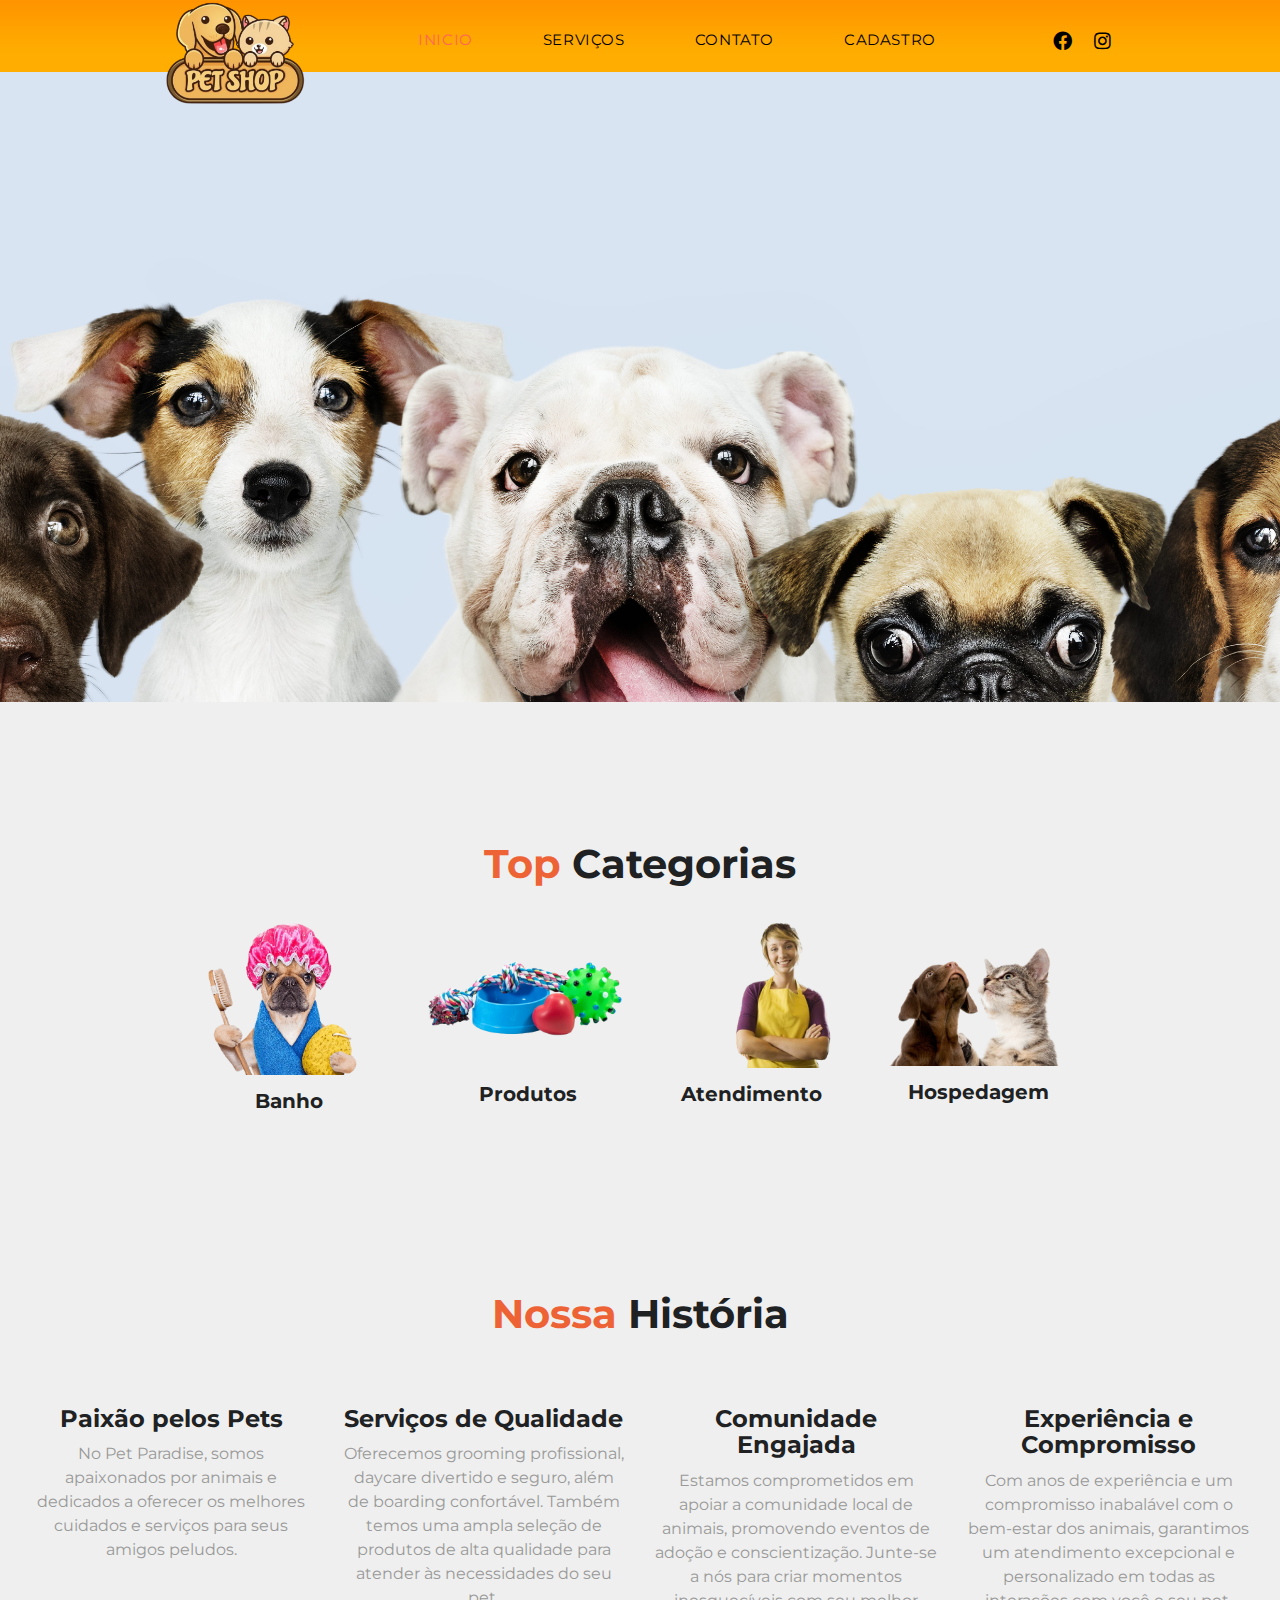
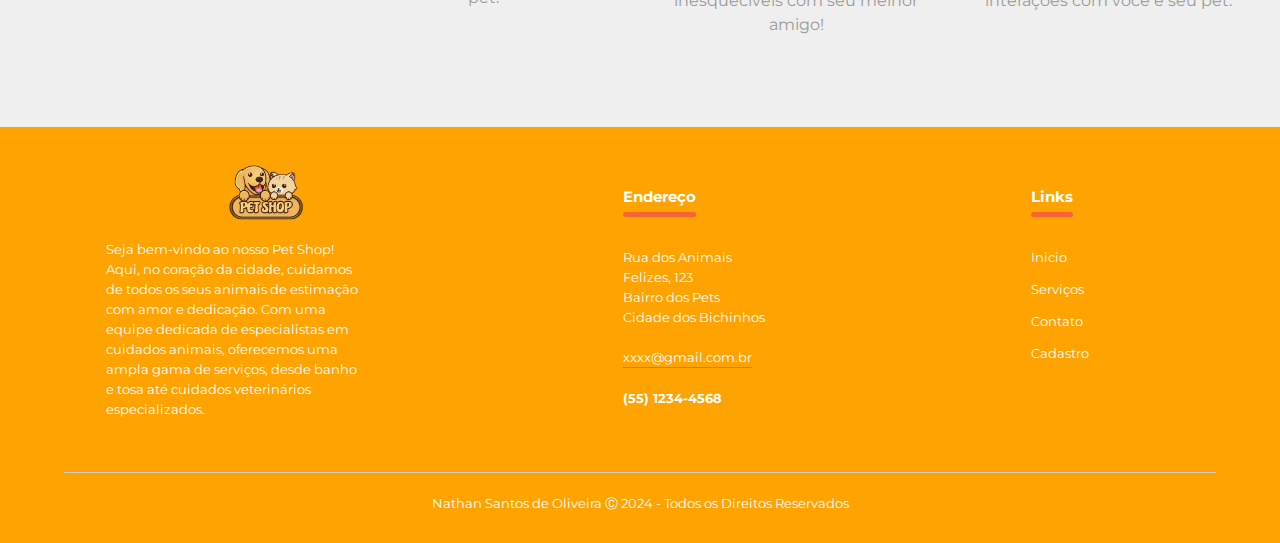
<file: index.html>
<!DOCTYPE html>
<html>

<head>
  <title>Pet Shop</title>
  <meta charset="UTF-8">
  <meta http-equiv="X-UA-Compatible" content="IE=edge">
  <meta name="viewport" content="width=device-width, initial-scale=1.0">
  <link rel="preconnect" href="https://fonts.gstatic.com" />
  <link href="https://fonts.googleapis.com/css2?family=Montserrat:wght@600&display=swap" rel="stylesheet" />
  <link rel="stylesheet" href="https://cdnjs.cloudflare.com/ajax/libs/font-awesome/5.15.2/css/all.min.css" />
  <link href="css/style.css" rel="stylesheet" type="text/css">
  <link href="css/menu.css" rel="stylesheet" type="text/css">
  <link href="css/footer.css" rel="stylesheet" type="text/css">
  <link rel="icon" href="./images/image.png" type="image/x-icon">

</head>

<body>
  <div id="header">
    <div class="navbar desktop-menu">
      <div class="logo">
        <a href="index.html"><img src="images/image.png" alt="my-logo" /></a>
      </div>
      <div id="menuSection" class="menu-sec">
        <ul class="nav-menu">
          <li><a class="active" href="index.html">Inicio</a></li>
          <li><a href="servicos.html">Serviços</a></li>
          <li><a href="contato.html">Contato</a></li>
          <li><a href="#">Cadastro</a></li>
        </ul>
      </div>
      <div class="social-icons">
        <i class="fab fa-facebook"></i>
        <i class="fab fa-instagram"></i>
      </div>
    </div>
  </div>
  <div id="body">
    <div class="banner"></div>
    <div id="content">
      <section class="section category" aria-label="category">
        <div class="container">
          <h2 class="h2 section-title">
            <span class="span">Top</span> Categorias
          </h2>
          <ul class="has-scrollbar">
            <li class="scrollbar-item">
              <div class="category-card">
                <figure class="card-banner" style="--width: 330; --height: 300;">
                  <img src="./images/banho-top1-removebg-preview.png
                  " width="330" height="300" loading="lazy" alt="Cat Food" class="img-cover">
                </figure>
                <h3 class="h3">
                  <a href="#" class="card-title">Banho</a>
                </h3>
              </div>
            </li>

            <li class="scrollbar-item">
              <div class="category-card">
                <figure class="card-banner " style="--width: 330; --height: 300;">
                  <img src="./images/Produtos-pet-shop-removebg-preview.png" width="330" height="300" loading="lazy"
                    alt="Cat Toys" class="img-cover">
                </figure>
                <h3 class="h3">
                  <a href="#" class="card-title">Produtos</a>
                </h3>
              </div>
            </li>

            <li class="scrollbar-item">
              <div class="category-card">
                <figure class="card-banner" style="--width: 330; --height: 300;">
                  <img src="./images/atendimento.png" width="330" height="300" loading="lazy" alt="Dog Food"
                    class="img-cover">
                </figure>
                <h3 class="h3">
                  <a href="#" class="card-title">Atendimento</a>
                </h3>
              </div>
            </li>
            <li class="scrollbar-item">
              <div class="category-card">
                <figure class="card-banner" style="--width: 330; --height: 300;">
                  <img src="./images/Estacao-da-Racao2-removebg-preview.png" width="330" height="300" loading="lazy"
                    alt="Dog Toys" class="img-cover">
                </figure>
                <h3 class="h3">
                  <a href="#" class="card-title">Hospedagem</a>
                </h3>
              </div>
            </li>
          </ul>
        </div>
      </section>
    </div>
  </div>

  <section class="section service" aria-label="service">
    <div class="container">
      <h2 class="h2 section-title">
        <span class="span">Nossa</span> História
      </h2>
      <ul class="grid-list">
        <li>
          <div class="service-card">
            <h3 class="h3 card-title">Paixão pelos Pets</h3>
            <p class="card-text">
              No Pet Paradise, somos apaixonados por animais e dedicados a oferecer os melhores cuidados e serviços para
              seus amigos peludos. </p>
          </div>
        </li>
        <li>
          <div class="service-card">
            <h3 class="h3 card-title">Serviços de Qualidade</h3>
            <p class="card-text">
              Oferecemos grooming profissional, daycare divertido e seguro, além de boarding confortável. Também temos
              uma ampla seleção de produtos
              de alta qualidade para atender às necessidades do seu pet.
            </p>
          </div>
        </li>
        <li>
          <div class="service-card">
            <h3 class="h3 card-title">Comunidade Engajada</h3>
            <p class="card-text">
              Estamos comprometidos em apoiar a comunidade local de animais, promovendo eventos de adoção e
              conscientização.
              Junte-se a nós para criar momentos inesquecíveis com seu melhor amigo!
            </p>
          </div>
        </li>
        <li>
          <div class="service-card">
            <h3 class="h3 card-title">Experiência e Compromisso</h3>
            <p class="card-text">
              Com anos de experiência e um compromisso inabalável com o bem-estar dos animais, garantimos um atendimento
              excepcional e personalizado em todas as interações com você e seu pet. </p>
          </div>
        </li>
      </ul>
    </div>
  </section>
  <footer>
    <div class="row">
      <div class="col">
        <img src="./images/image.png" class="footer_logo">
        <p class="footer_about">Seja bem-vindo ao nosso Pet Shop! Aqui, no coração da cidade, cuidamos
          de todos os seus animais de estimação com amor e dedicação. Com uma equipe dedicada de especialistas em
          cuidados animais, oferecemos uma ampla gama de serviços, desde banho e tosa até cuidados veterinários
          especializados.
        </p>
      </div>
      <div class="col">
        <h3>Endereço <div class="bottom_line"><span></span></div>
        </h3>
        <p>Rua dos Animais Felizes, 123</p>
        <p>Bairro dos Pets</p>
        <p>Cidade dos Bichinhos</p>
        <p class="footer_email">xxxx@gmail.com.br</p>
        <h4>(55) 1234-4568</h4>
      </div>
      <div class="col">
        <h3>Links <div class="bottom_line"><span></span></div>
        </h3>
        <ul>
          <li><a class="active" href="index.html">Inicio</a></li>
          <li><a href="servicos.html">Serviços</a></li>
          <li><a href="contato.html">Contato</a></li>
          <li><a href="#">Cadastro</a></li>
        </ul>
      </div>
    </div>
    <hr>
    <p class="copyright">Nathan Santos de Oliveira Ⓒ 2024 - Todos os Direitos Reservados</p>
  </footer>
</body>

</html>
</file>
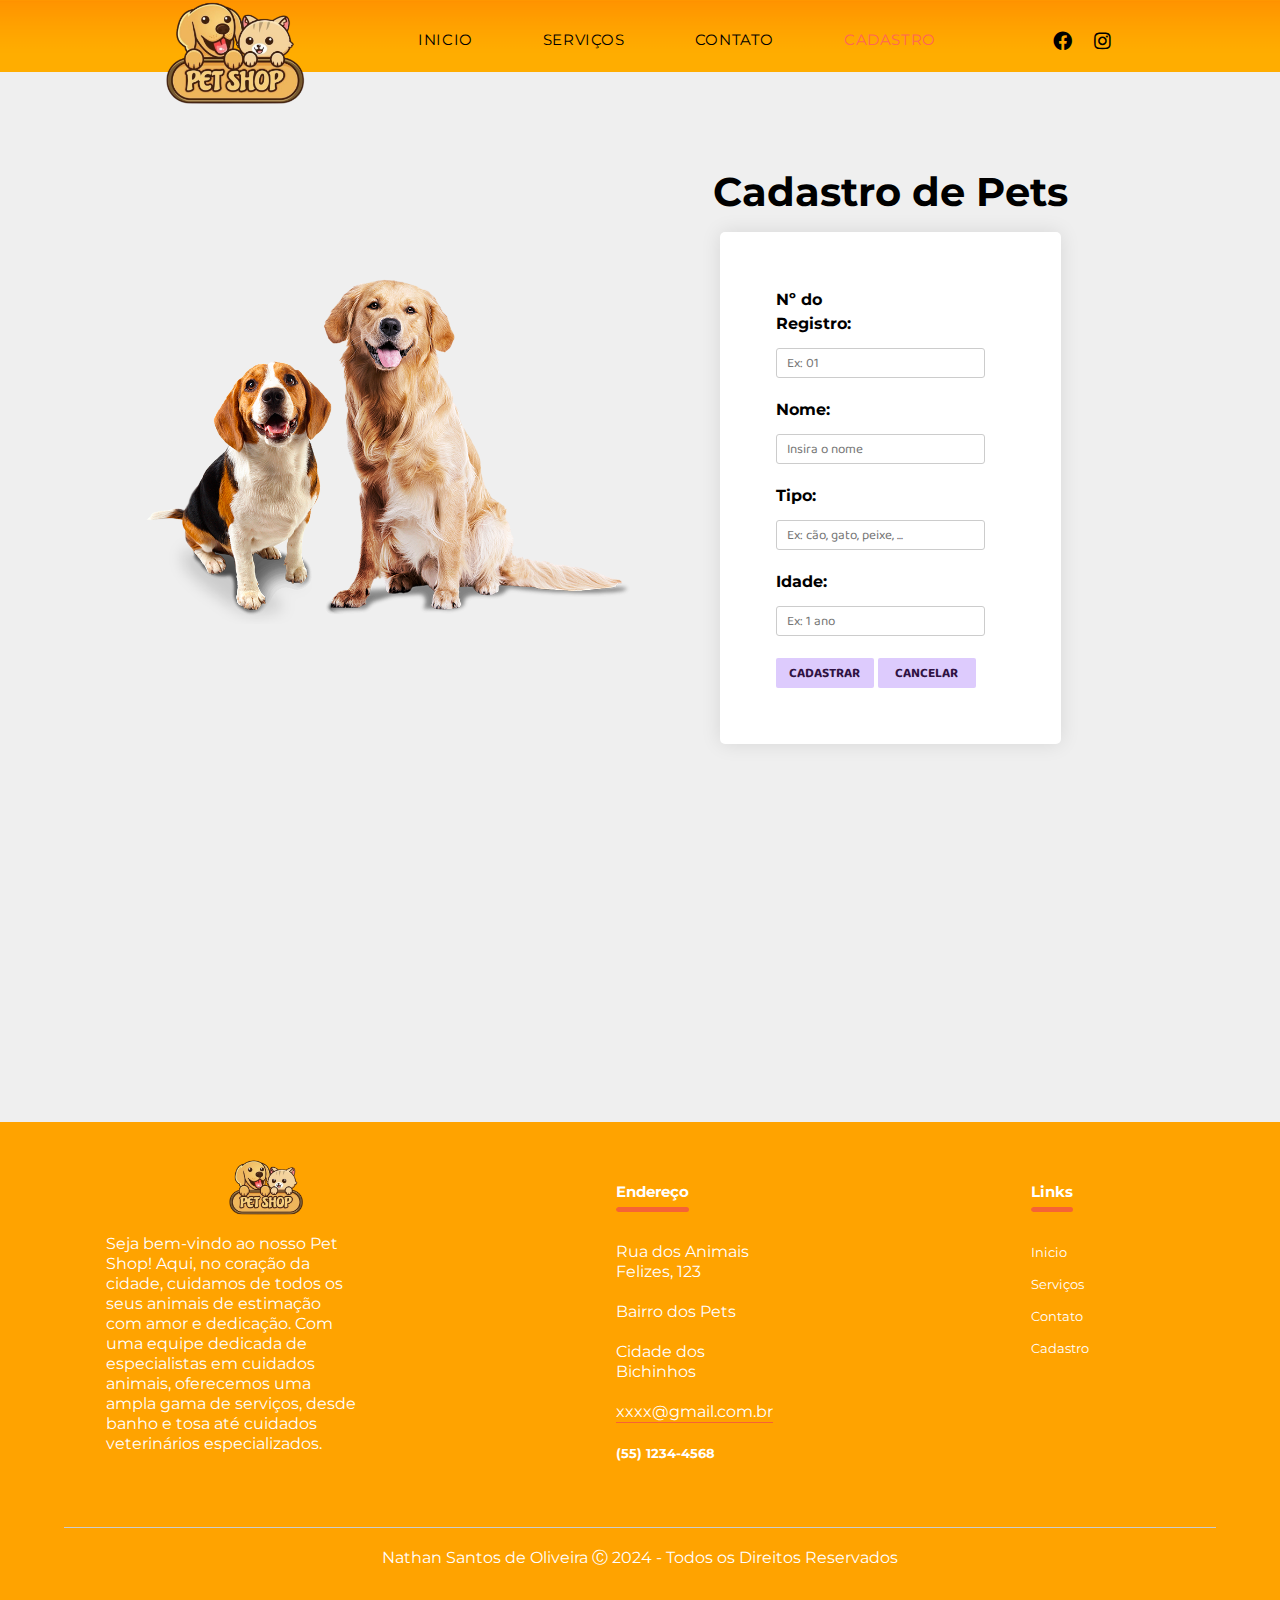
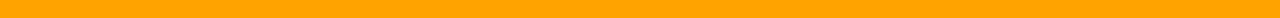
<file: cadastro.html>
<!DOCTYPE html>
<html>

<head>
  <title>Pet Shop</title>
  <meta charset="UTF-8">
  <meta http-equiv="X-UA-Compatible" content="IE=edge">
  <meta name="viewport" content="width=device-width, initial-scale=1.0">
  <link rel="preconnect" href="https://fonts.gstatic.com" />
  <link href="https://fonts.googleapis.com/css2?family=Montserrat:wght@600&display=swap" rel="stylesheet" />
  <link rel="stylesheet" href="https://cdnjs.cloudflare.com/ajax/libs/font-awesome/5.15.2/css/all.min.css" />
  <link href="css/style.css" rel="stylesheet" type="text/css">
  <link href="css/menu.css" rel="stylesheet" type="text/css">
  <link href="css/form.css" rel="stylesheet" type="text/css">
  <link href="css/footer.css" rel="stylesheet" type="text/css">
  <link href="css/cadastro.css" rel="stylesheet" type="text/css">
  <link rel="icon" href="./images/image.png" type="image/x-icon">


</head>

<body>
  <div id="header">
    <div class="navbar desktop-menu">
      <div class="logo">
        <a href="index.html"><img src="images/image.png" alt="my-logo" /></a>
      </div>
      <div id="menuSection" class="menu-sec">
        <ul class="nav-menu">
          <li><a href="index.html">Inicio</a></li>
          <li><a href="servicos.html">Serviços</a></li>
          <li><a href="contato.html">Contato</a></li>
          <li><a href="cadastro.html" class="active">Cadastro</a></li>
        </ul>
      </div>
      <div class="social-icons">
        <i class="fab fa-facebook"></i>
        <i class="fab fa-instagram"></i>
      </div>
    </div>
  </div>
  <div class="geral">
    <main>
      <div class="wrapper">
        <div class="pet-image image-cadastro">
          <img src="images/pets-cadastro.png">
        </div>
        <div class="cadastro-content">
          <h1>Cadastro de Pets</h1>

          <div class="bg-form">
            <form action="#">
              <div>
                <label>Nº do Registro:</label>
                <input type="text" id="registroPet" placeholder="Ex: 01" />
              </div>
              <div>
                <label>Nome:</label>
                <input type="text" id="nomePet" placeholder="Insira o nome" />
              </div>
              <div>
                <label>Tipo:</label>
                <input type="text" id="tipoPet" placeholder="Ex: cão, gato, peixe, ..." />
              </div>
              <div>
                <label>Idade:</label>
                <input type="text" id="idadePet" placeholder="Ex: 1 ano" />
              </div>
              <div id="btn-envio">
                <input type="button" value="Cadastrar" class=""
                  onclick="preenchimentoCampos('registroPet', 'nomePet', 'tipoPet', 'idadePet')">
                <input type="reset" id="cancelar" class="" value="Cancelar" />
              </div>
            </form>
          </div>

        </div>
      </div>
    </main>
  </div>

  <footer>
    <div class="row">
      <div class="col">
        <img src="./images/image.png" class="footer_logo">
        <p class="footer_about">Seja bem-vindo ao nosso Pet Shop! Aqui, no coração da cidade, cuidamos
          de todos os seus animais de estimação com amor e dedicação. Com uma equipe dedicada de especialistas em
          cuidados animais, oferecemos uma ampla gama de serviços, desde banho e tosa até cuidados veterinários
          especializados.
        </p>
      </div>
      <div class="col">
        <h3>Endereço <div class="bottom_line"><span></span></div>
        </h3>
        <p>Rua dos Animais Felizes, 123</p>
        <p>Bairro dos Pets</p>
        <p>Cidade dos Bichinhos</p>
        <p class="footer_email">xxxx@gmail.com.br</p>
        <h4>(55) 1234-4568</h4>
      </div>
      <div class="col">
        <h3>Links <div class="bottom_line"><span></span></div>
        </h3>
        <ul>
          <li><a class="active" href="index.html">Inicio</a></li>
          <li><a href="servicos.html">Serviços</a></li>
          <li><a href="contato.html">Contato</a></li>
          <li><a href="#">Cadastro</a></li>
        </ul>
      </div>

    </div>
    <hr>
    <p class="copyright">Nathan Santos de Oliveira Ⓒ 2024 - Todos os Direitos Reservados</p>
  </footer>

  <script>
    document.querySelector('.enviar').addEventListener('click', function () {
      alert('Enviado!');
    });

  </script>
</body>

</html>
</file>
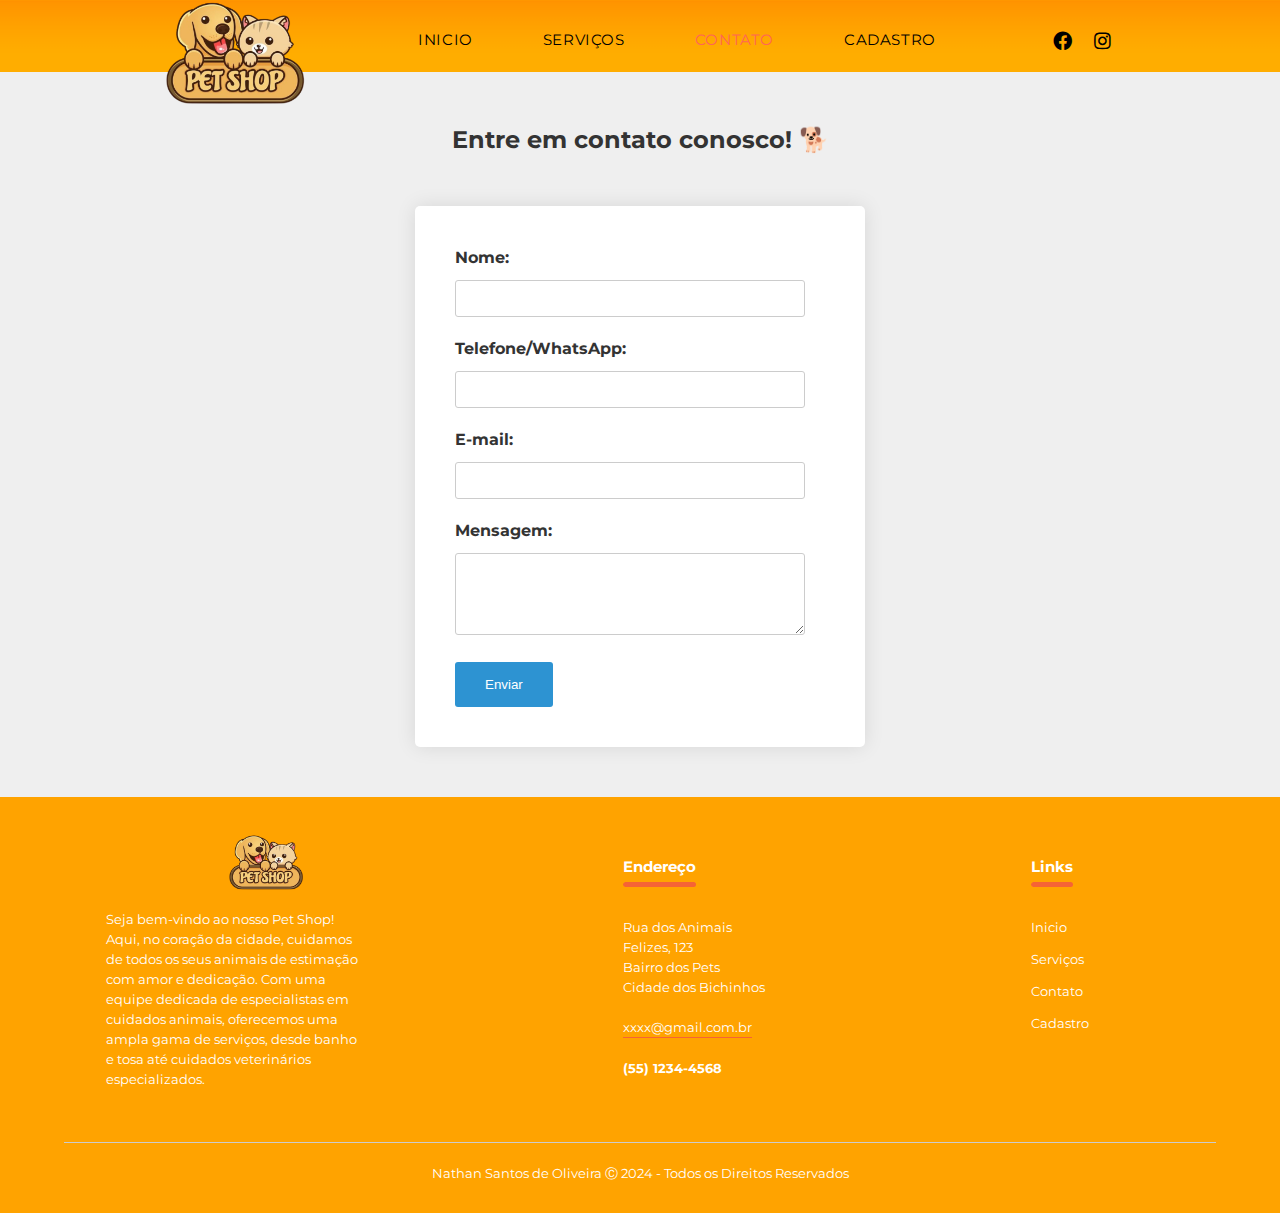
<file: contato.html>
<!DOCTYPE html>
<html>

<head>
  <title>Pet Shop</title>
  <meta charset="UTF-8">
  <meta http-equiv="X-UA-Compatible" content="IE=edge">
  <meta name="viewport" content="width=device-width, initial-scale=1.0">
  <link rel="preconnect" href="https://fonts.gstatic.com" />
  <link href="https://fonts.googleapis.com/css2?family=Montserrat:wght@600&display=swap" rel="stylesheet" />
  <link rel="stylesheet" href="https://cdnjs.cloudflare.com/ajax/libs/font-awesome/5.15.2/css/all.min.css" />
  <link href="css/style.css" rel="stylesheet" type="text/css">
  <link href="css/menu.css" rel="stylesheet" type="text/css">
  <link href="css/form.css" rel="stylesheet" type="text/css">
  <link href="css/footer.css" rel="stylesheet" type="text/css">
  <link rel="icon" href="./images/image.png" type="image/x-icon">


</head>

<body>
  <div id="header">
    <div class="navbar desktop-menu">
      <div class="logo">
        <a href="index.html"><img src="images/image.png" alt="my-logo" /></a>
      </div>
      <div id="menuSection" class="menu-sec">
        <ul class="nav-menu">
          <li><a href="index.html">Inicio</a></li>
          <li><a href="servicos.html">Serviços</a></li>
          <li><a class="active" href="contato.html">Contato</a></li>
          <li><a href="cadastro.html">Cadastro</a></li>
        </ul>
      </div>
      <div class="social-icons">
        <i class="fab fa-facebook"></i>
        <i class="fab fa-instagram"></i>

      </div>
    </div>
  </div>
  <div id="body">
    <div. class="formulario">

      <h2>Entre em contato conosco! 🐕</h2>
      <br><br>
      <form method="get" id="form-contato" onsubmit="exibirMensagem()">
        <label for="nome">Nome:</label>
        <input type="text" id="nome" name="nome" required>

        <label for="numero">Telefone/WhatsApp:</label>
        <input type="text" id="numero" name="numero" required>

        <label for="email">E-mail:</label>
        <input type="email" id="email" name="email" required>

        <label for="mensagem">Mensagem:</label>
        <textarea id="mensagem" name="mensagem" rows="4" cols="50"></textarea>

        <input type="submit" value="Enviar" class="enviar">
      </form>

  </div>
  </div>

  <footer>
    <div class="row">
      <div class="col">
        <img src="./images/image.png" class="footer_logo">
        <p class="footer_about">Seja bem-vindo ao nosso Pet Shop! Aqui, no coração da cidade, cuidamos
          de todos os seus animais de estimação com amor e dedicação. Com uma equipe dedicada de especialistas em
          cuidados animais, oferecemos uma ampla gama de serviços, desde banho e tosa até cuidados veterinários
          especializados.
        </p>
      </div>
      <div class="col">
        <h3>Endereço <div class="bottom_line"><span></span></div>
        </h3>
        <p>Rua dos Animais Felizes, 123</p>
        <p>Bairro dos Pets</p>
        <p>Cidade dos Bichinhos</p>
        <p class="footer_email">xxxx@gmail.com.br</p>
        <h4>(55) 1234-4568</h4>
      </div>
      <div class="col">
        <h3>Links <div class="bottom_line"><span></span></div>
        </h3>
        <ul>
          <li><a class="active" href="index.html">Inicio</a></li>
          <li><a href="servicos.html">Serviços</a></li>
          <li><a href="contato.html">Contato</a></li>
          <li><a href="#">Cadastro</a></li>
        </ul>
      </div>

    </div>
    <hr>
    <p class="copyright">Nathan Santos de Oliveira Ⓒ 2024 - Todos os Direitos Reservados</p>
  </footer>

  <script>
    document.querySelector('.enviar').addEventListener('click', function () {
      alert('Enviado!');
    });

  </script>

</body>

</html>
</file>
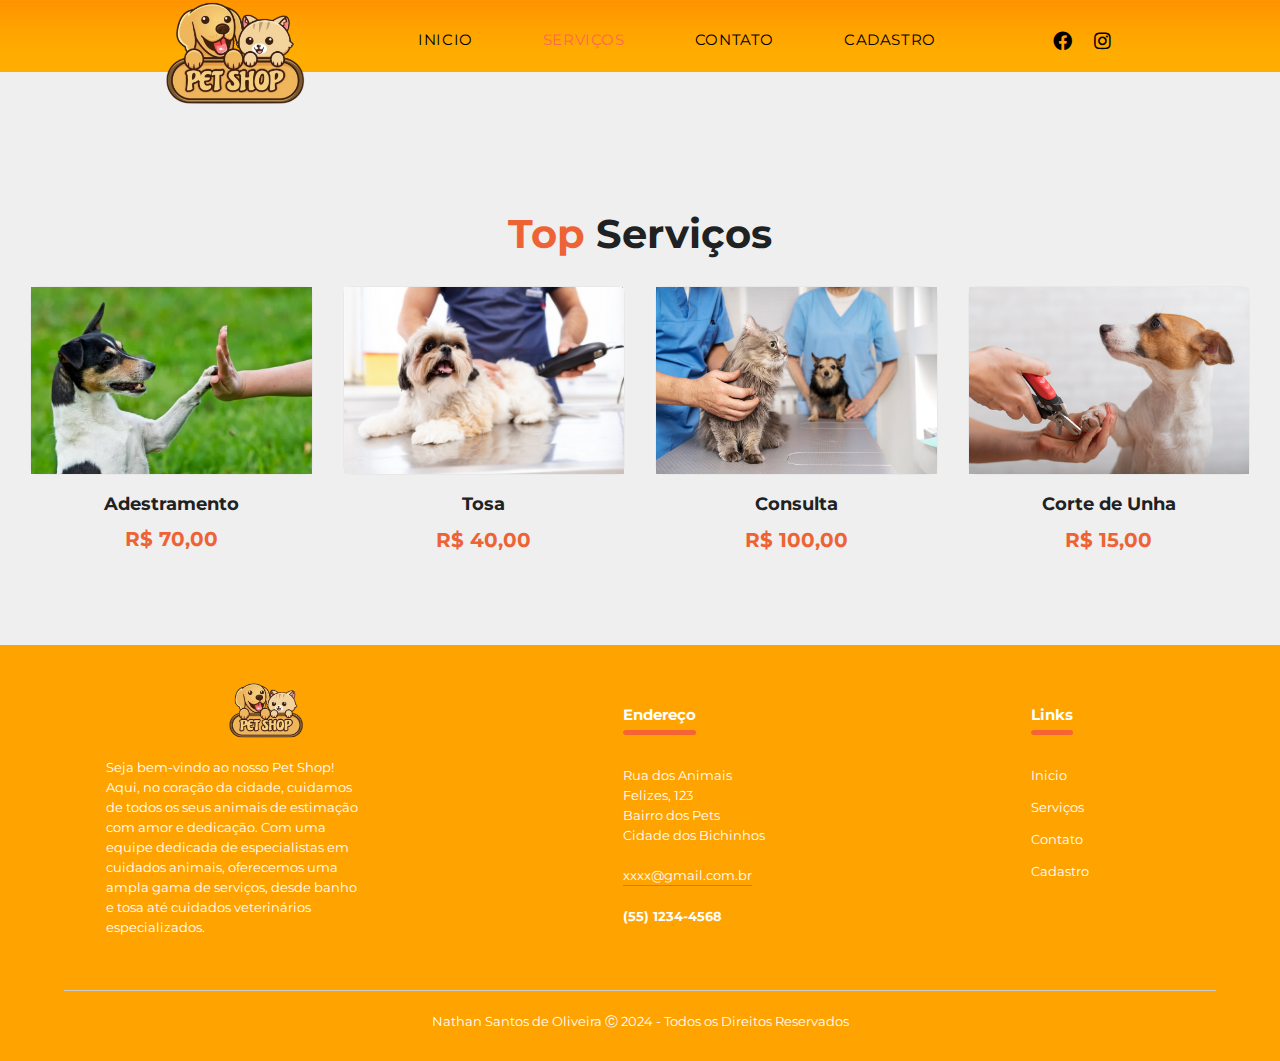
<file: servicos.html>
<!DOCTYPE html>
<html>

<head>
  <title>Pet Shop</title>
  <meta charset="UTF-8">
  <meta http-equiv="X-UA-Compatible" content="IE=edge">
  <meta name="viewport" content="width=device-width, initial-scale=1.0">
  <link rel="preconnect" href="https://fonts.gstatic.com" />
  <link href="https://fonts.googleapis.com/css2?family=Montserrat:wght@600&display=swap" rel="stylesheet" />
  <link rel="stylesheet" href="https://cdnjs.cloudflare.com/ajax/libs/font-awesome/5.15.2/css/all.min.css" />
  <link href="css/style.css" rel="stylesheet" type="text/css">
  <link href="css/menu.css" rel="stylesheet" type="text/css">
  <link href="css/footer.css" rel="stylesheet" type="text/css">
  <link rel="icon" href="./images/image.png" type="image/x-icon">

</head>

<body>
  <div id="header"> <a href="index.html" id="logo"></a>
    <div class="navbar desktop-menu">
      <div class="logo">
        <a href="index.html"><img src="images/image.png" alt="my-logo" /></a>
      </div>
      <div id="menuSection" class="menu-sec">
        <ul class="nav-menu">
          <li><a href="index.html">Inicio</a></li>
          <li><a class="active" href="servicos.html">Serviços</a></li>
          <li><a href="contato.html">Contato</a></li>
          <li><a href="cadastro.html">Cadastro</a></li>
        </ul>
      </div>
      <div class="social-icons">
        <i class="fab fa-facebook"></i>
        <i class="fab fa-instagram"></i>

      </div>
    </div>
  </div>
  <div id="body">

    <section class="section product" id="shop" aria-label="product">
      <div class="container">
        <h2 class="h2 section-title">
          <span class="span">Top</span> Serviços
        </h2>
        <ul class="grid-list">
          <li>
            <div class="product-card">
              <div class="card-banner" style="--width: 360; --height: 360;">
                <img src="./images/adestramento-certo.jpg.jpg" width="350" height="350" loading="lazy"
                  alt="Commodo leo sed porta" class="img-cover">
              </div>
              <div class="card-content">
                <h3 class="h3">
                  <a href="#" class="card-title">Adestramento</a>
                </h3>
                <data class="card-price" value="15">R$ 70,00</data>
              </div>
            </div>
          </li>

          <li>
            <div class="product-card">
              <div class="card-banner">
                <img src="./images/tosa.jpg" width="360" height="360" loading="lazy" alt="Commodo leo sed porta"
                  class="img-cover">
              </div>
              <div class="card-content">
                <h3 class="h3">
                  <a href="#" class="card-title">Tosa</a>
                </h3>
                <data class="card-price" value="15">R$ 40,00</data>
              </div>
            </div>
          </li>

          <li>
            <div class="product-card">
              <div class="card-banner">
                <img src="./images/consulta-veterinaria.jpg.jpg" width="360" height="360" loading="lazy"
                  alt="Commodo leo sed porta" class="img-cover">
              </div>
              <div class="card-content">
                <h3 class="h3">
                  <a href="#" class="card-title">Consulta</a>
                </h3>
                <data class="card-price" value="15">R$ 100,00</data>
              </div>

            </div>
          </li>

          <li>
            <div class="product-card">
              <div class="card-banner">
                <img src="./images/corte-de-unha.png" width="360" height="360" loading="lazy"
                  alt="Commodo leo sed porta" class="img-cover">
              </div>
              <div class="card-content">
                <h3 class="h3">
                  <a href="#" class="card-title">Corte de Unha</a>
                </h3>
                <data class="card-price" value="15">R$ 15,00</data>
              </div>

            </div>
          </li>
        </ul>
      </div>
    </section>

  </div>
  <footer>
    <div class="row">
      <div class="col">
        <img src="./images/image.png" class="footer_logo">
        <p class="footer_about">Seja bem-vindo ao nosso Pet Shop! Aqui, no coração da cidade, cuidamos
          de todos os seus animais de estimação com amor e dedicação. Com uma equipe dedicada de especialistas em
          cuidados animais, oferecemos uma ampla gama de serviços, desde banho e tosa até cuidados veterinários
          especializados.
        </p>
      </div>
      <div class="col">
        <h3>Endereço <div class="bottom_line"><span></span></div>
        </h3>
        <p>Rua dos Animais Felizes, 123</p>
        <p>Bairro dos Pets</p>
        <p>Cidade dos Bichinhos</p>
        <p class="footer_email">xxxx@gmail.com.br</p>
        <h4>(55) 1234-4568</h4>
      </div>
      <div class="col">
        <h3>Links <div class="bottom_line"><span></span></div>
        </h3>
        <ul>
          <li><a class="active" href="index.html">Inicio</a></li>
          <li><a href="servicos.html">Serviços</a></li>
          <li><a href="contato.html">Contato</a></li>
          <li><a href="#">Cadastro</a></li>
        </ul>
      </div>

    </div>
    <hr>
    <p class="copyright">Nathan Santos de Oliveira Ⓒ 2024 - Todos os Direitos Reservados</p>
  </footer>
</body>

</html>
</file>
<file: css/style.css>
body {

	margin: 0;
	padding: 0;
	background: url("../images/bg-body.gif");
	background-repeat: repeat-x;
	justify-content: center;
}

#header {
	width: 960px;
	height: 72px;
	position: relative;
	margin: 0 auto;
}

#header ul.navigation {
	list-style-type: none;
	margin: -82px 0 0 300px;
	margin-top: -120px;
	padding: 0;
	overflow: hidden;
}

#header ul.navigation li {
	float: left;
	height: 35px;
	width: 107px;
	margin-left: 22px;
}

#header ul.navigation li.active {

	background-repeat: no-repeat;
	background-position: 0 -160px;
}

#header ul.navigation li a {
	text-decoration: none;
	color: #2c1d00;
	font-family: "Myriad Pro";
	font-size: 14px;
	font-weight: bold;
	display: inline-block;
	line-height: 35px;
	background-repeat: no-repeat;
	background-position: right;
	height: 35px;
	padding: 0 20px 0 20px;
	text-align: center;
	width: 67px;
}

#header ul.navigation li a:hover {
	color: #ffffff;
}

#body div.banner {
	background: url("../images/retrato-de-grupo-de-filhotes-adoraveis.jpg") no-repeat center center fixed;
	background-size: cover;
	display: flex;
	justify-content: center;
	align-items: center;
	width: 100%;
	height: 70vh;
	position: static;

}

#body div#content {
	margin-top: 10px;
	width: 960px;
	margin: 0 auto;
	overflow: hidden;
	background-image: none;
	height: auto;
	overflow: hidden;
	justify-content: center;
	align-items: center;
	display: flex;
	text-align: center;
	left: 20px;
}

#body div#content h1 {
	margin-left: 100px;
}

#body div#content .content {
	margin-top: 30px;
	float: left;
	width: 640px;
	margin-right: 20px;
	background-image: none;
	height: auto;
	overflow: hidden;
}

#body #content .content h2 {
	font-family: "Myriad Pro";
	margin: 80px 0 0 30px;
}

#body #content .content ul {
	margin: 0;
	padding: 0;
	list-style-type: none;
}

#body #content .content ul li {
	width: 300px;
	padding: 0 10px;
	margin: 0 0 20px 0;
	float: left;
	line-height: 25px;
	height: auto;
}

#body #content .content ul li span {
	display: block;
}

#body #content .content ul li span a {
	color: #7F7154;
	font-family: "Myriad Pro";
	font-size: 14px;
	text-decoration: none;
}

#body #content .content ul li span a:hover {
	color: #000000;
}

#body #content .content ul li span a.more {
	text-decoration: none;
	color: #FFAD00;
}

#body #content .content ul li span a.more:hover {
	text-decoration: none;
	color: #ff6600;
}

#body #content .content ul li a {
	text-decoration: none;
}

#body #content .content ul li a:hover {
	color: #F8F3E9;
}

#body #content .content ul li a.more {
	text-decoration: none;
	color: #FFAD00;
}

#body #content .content ul li a.more:hover {
	text-decoration: none;
	color: #ff6600;
}

#body #content .content ul li h2 {
	font-family: "Myriad Pro";
	font-size: 20px;
	margin: 0;
}

#body #content .content ul li p {
	font-family: "Myriad Pro";
	font-size: 14px;
	text-align: justify;
	color: #7f7154;
	margin: 0;
}

#body #content .content ul li p a {
	color: #FF9E01;
}

#body #content .content ul li p a:hover {
	color: #7f7154;
}

#body #content .content ul li img {
	border: 0;
	float: left;
	margin-right: 10px;
}

#body #content .content ul.articles {

	margin: 80px 25px 0 0;
	padding: 0;
	background-image: none;
	width: 640px;
}

#body #content .content ul.articles li {
	padding: 0;
	clear: both;
	width: 640px;
}

:root {

	--bright-yellow-crayola: hsl(36, 94%, 57%);
	--portland-orange: hsl(15, 84%, 57%);
	--battleship-gray: hsl(0, 0%, 53%);
	--silver-chalice: hsl(0, 0%, 70%);
	--spanish-gray: hsl(0, 0%, 60%);
	--sonic-silver: hsl(208, 7%, 46%);
	--raisin-black: hsl(228, 6%, 17%);
	--eerie-black: hsl(210, 3%, 13%);
	--bittersweet: hsl(9, 96%, 69%);
	--light-gray: hsl(0, 0%, 80%);
	--platinum: hsl(0, 0%, 91%);
	--amber: hsl(45, 100%, 51%);
	--white: hsl(0, 0%, 100%);
	--black: hsl(0, 0%, 0%);
	--onyx: hsl(220, 2%, 24%);

	--ff-bangers: 'Bangers', cursive;
	--ff-carter_one: 'Carter One', cursive;
	--ff-nunito_sans: 'Nunito Sans', sans-serif;

	--fs-1: 6.5rem;
	--fs-2: 3.2rem;
	--fs-3: 2.4rem;
	--fs-4: 2rem;
	--fs-5: 1.8rem;
	--fs-6: 1.5rem;
	--fs-7: 1.4rem;
	--fs-8: 1rem;

	--fw-400: 400;
	--fw-700: 700;

	--section-padding: 40px;

	--shadow-1: 0 8px 16px hsla(0, 0%, 0%, 0.15);
	--shadow-2: 0 8px 8px hsla(0, 0%, 0%, 0.2);
	--radius-4: 4px;
	--radius-10: 10px;

	--transition-1: 0.25s ease;
	--transition-2: 0.5s ease;
	--cubic-in: cubic-bezier(0.51, 0.03, 0.64, 0.28);
	--cubic-out: cubic-bezier(0.33, 0.85, 0.4, 0.96);

}


*,
*::before,
*::after {
	margin: 0;
	padding: 0;
	box-sizing: border-box;
}

li {
	list-style: none;
}

a,
img,
span,
button,
ion-icon {
	display: block;
}

a {
	color: inherit;
	text-decoration: none;
}

img {
	height: auto;
}

button {
	background: none;
	border: none;
	font: inherit;
	cursor: pointer;
}

ion-icon {
	pointer-events: none;
}

address {
	font-style: normal;
}

html {
	font-family: var(--ff-nunito_sans);
	font-size: 10px;
	scroll-behavior: smooth;
}

body {
	background-color: var(--white);
	color: var(--black);
	font-size: 1.6rem;
	line-height: 1.5;
}

:focus-visible {
	outline-offset: 4px;
}

::-webkit-scrollbar {
	width: 10px;
}

::-webkit-scrollbar-track {
	background-color: hsl(0, 0%, 98%);
}

::-webkit-scrollbar-thumb {
	background-color: hsl(0, 0%, 80%);
}

::-webkit-scrollbar-thumb:hover {
	background-color: hsl(0, 0%, 70%);
}


.container {
	margin-top: 100px;
	padding-inline: 15px;
}

.section {
	padding-block: var(--section-padding);
}

.has-bg-image {
	background-repeat: no-repeat;
	background-size: cover;
	background-position: center;
}

.h1,
.h2,
.h3 {
	line-height: 1.1;
}

.h1 {
	color: var(--white);
	font-family: var(--ff-bangers);
	font-size: var(--fs-1);
	font-weight: var(--fw-400);
	letter-spacing: 1px;
}

.h2,
.h3 {
	color: var(--eerie-black);
}

.h2 {
	font-size: var(--fs-2);
}

.h3 {
	font-size: var(--fs-3);
}

.btn {
	background-color: var(--black);
	color: var(--white);
	max-width: max-content;
	padding: 8px 25px;
	font-weight: var(--fw-700);
	border-radius: 50px;
	transition: var(--transition-1);
}

.section-title {
	text-align: center;
	margin-block-end: 30px;
}

.section-title .span {
	display: inline;
	color: var(--portland-orange);
}

.img-holder {
	aspect-ratio: var(--width) / var(--height);
	background-color: var(--light-gray);
	overflow: hidden;
}

.img-cover {
	width: 100%;
	height: 100%;

}

.has-scrollbar {
	display: flex;
	align-items: center;
	gap: 30px;
	overflow-x: auto;
	scroll-snap-type: inline mandatory;
	padding-block-end: 20px;
	margin-block-end: -20px;
}

.scrollbar-item {
	min-width: 100%;
	scroll-snap-align: start;
}

.has-scrollbar::-webkit-scrollbar {
	height: 10px;
}

.has-scrollbar::-webkit-scrollbar-track {
	outline: 2px solid var(--portland-orange);
	border-radius: var(--radius-10);
}

.has-scrollbar::-webkit-scrollbar-thumb {
	border-radius: var(--radius-10);
	background-color: var(--portland-orange);
	border: 2px solid var(--white);
}

.has-scrollbar::-webkit-scrollbar-button {
	width: calc(25% - 30px);
}

.grid-list {
	display: grid;
	gap: 30px;
}

.w-100 {
	width: 100%;
}

.action-btn.user {
	display: none;
}

.header {
	position: absolute;
	top: 0;
	left: 0;
	width: 100%;
	background-color: var(--white);
	padding-block: 20px;
	z-index: 4;
}

.header.active {
	position: fixed;
	box-shadow: var(--shadow-1);
}

.header .container {
	display: flex;
	align-items: center;
	justify-content: space-between;
	gap: 40px;
}

.nav-toggle-btn {
	font-size: 30px;
	transition: var(--transition-1);
}

.nav-toggle-btn.active .menu-icon,
.nav-toggle-btn .close-icon {
	display: none;
}

.nav-toggle-btn .menu-icon,
.nav-toggle-btn.active .close-icon {
	display: block;
}

.logo {
	font-family: var(--ff-carter_one);
	font-size: 3rem;
}

.header-actions {
	display: flex;
	gap: 15px;
}

.header .action-btn {
	position: relative;
	font-size: 22px;
	transition: var(--transition-1);
}

.header .btn-badge {
	position: absolute;
	top: -8px;
	right: -10px;
	background-color: var(--portland-orange);
	color: var(--white);
	font-size: var(--fs-8);
	min-width: 18px;
	height: 18px;
	line-height: 18px;
	border-radius: 50px;
}

.nav-toggle-btn:is(:hover, :focus),
.header .action-btn:is(:hover, :focus) {
	transform: scale(1.1);
}


.hero {
	margin-block-start: 85px;
	min-height: 360px;
	background-position: left;
	text-align: center;
}

.hero-title .span {
	font-size: 0.5em;
}

.hero-text {
	color: var(--white);
	margin-block: 15px 25px;
}

.hero .btn {
	margin-inline: auto;
}

.hero .btn:is(:hover, :focus) {
	background-color: var(--portland-orange);
}


.category-card .card-banner {
	border-radius: var(--radius-10);
}





.category-card .card-title {
	margin-block-start: 15px;
	text-align: center;
	transition: var(--transition-1);
}

.category-card .card-title:is(:hover, :focus) {
	color: var(--portland-orange);
}


.offer-card {
	border-radius: var(--radius-10);
	padding: 20px;
	display: grid;
	align-content: center;
}

.offer-card .card-subtitle {
	font-size: var(--fs-7);
	text-transform: uppercase;
	font-weight: var(--fw-700);
}

.offer-card .card-title {
	color: var(--black);
	margin-block: 5px 24px;
}

.offer-card .btn {
	background-color: var(--portland-orange);
}

.offer-card .btn:is(:hover, :focus) {
	background-color: var(--black);
}





.product-card {
	text-align: center;
}


.product-card .card-banner {
	border: 1px solid var(--platinum);
	border-radius: var(--radius-10);
	margin-block-end: 20px;

}

.product-card :is(.wrapper, .rating-wrapper) {
	display: flex;
}

.product-card .wrapper {
	justify-content: center;
	align-items: center;
	gap: 5px;
	color: var(--silver-chalice);
	font-size: var(--fs-7);
}

.product-card .rating-wrapper {
	color: var(--amber);
	gap: 2px;
}

.product-card .rating-wrapper.gray {
	color: unset;
}

.product-card .h3 {
	--fs-3: 1.8rem;
	margin-block: 8px 10px;
}

.product-card .card-title {
	transition: var(--transition-1);
}

.product-card .card-title:is(:hover, :focus) {
	color: var(--portland-orange);
}

.product-card .card-price {
	color: var(--portland-orange);
	font-size: var(--fs-4);
	font-weight: var(--fw-700);
}



.service .img {
	margin-inline: auto;
	margin-block-end: 30px;
}

.service .section-title {
	margin-block-end: 60px;
}

.service-card {
	text-align: center;
}

.service-card .card-icon {
	max-width: max-content;
	margin-inline: auto;
}

.service-card .card-title {
	margin-block: 10px;
}

.service-card .card-text {
	color: var(--spanish-gray);
}



.cta {
	background-position: 75%;
}

.cta-banner {
	display: none;
}

.cta-content {
	padding-block: 80px var(--section-padding);
}

.cta .section-title {
	text-align: left;
	margin-block: 10px 20px;
}

.cta .section-text {
	margin-block-end: 30px;
}

.cta .btn:is(:hover, :focus) {
	background-color: var(--white);
	color: var(--black);
}




.brand {
	--section-padding: 100px;
}

.brand .has-scrollbar {
	gap: 0;
}

.brand .scrollbar-item {
	min-width: 50%;
}

.brand .scrollbar-item:not(:last-child) {
	border-inline-end: 1px solid var(--platinum);
}

.brand-card {
	max-width: max-content;
	margin-inline: auto;
}


.back-top-btn {
	position: fixed;
	bottom: 10px;
	right: 20px;
	background-color: var(--portland-orange);
	color: var(--white);
	font-size: 25px;
	padding: 10px;
	border-radius: 50%;
	box-shadow: var(--shadow-2);
	opacity: 0;
	visibility: hidden;
	transition: var(--transition-1);
	z-index: 4;
}

.back-top-btn.active {
	opacity: 1;
	visibility: visible;
	transform: translateY(-10px);
}





@media (min-width: 575px) {


	:root {

		--fs-2: 4rem;
		--fs-3: 2.6rem;

	}


	.scrollbar-item {
		min-width: calc(50% - 15px);
	}

	.grid-list {
		grid-template-columns: 1fr 1fr;
	}


	.hero {
		display: grid;
		padding-inline-start: 20px;
		justify-content: flex-start;
		align-items: center;
	}



	.offer .grid-list {
		grid-template-columns: 1fr;
	}



	.product-card .card-banner {
		position: relative;
	}

	.product-card .card-action-btn,
	.product-card .card-banner .hover {
		display: block;
		position: absolute;
	}

	.product-card .card-banner .hover {
		top: 0;
		left: 0;
	}

	.product-card:is(:hover, :focus-within) .default,
	.product-card .hover {
		opacity: 0;
	}

	.product-card .default,
	.product-card:is(:hover, :focus-within) .hover {
		opacity: 1;
	}

	.product-card .card-action-btn {
		top: 15px;
		right: 15px;
		color: var(--eerie-black);
		font-size: 20px;
		background-color: var(--white);
		border: 1px solid var(--platinum);
		padding: 12px;
		border-radius: 50%;
		transition: var(--transition-1);
		opacity: 0;
	}

	.product-card .card-action-btn:is(:hover, :focus) {
		background-color: var(--portland-orange);
		border-color: var(--portland-orange);
		color: var(--white);
	}

	.product-card:is(:hover, :focus-within) .card-action-btn {
		opacity: 1;
	}



	.cta .img {
		width: 250px;
	}

	.cta .h2 {
		--fs-2: 3.2rem;
	}




	.brand .scrollbar-item {
		min-width: 25%;
	}



	.footer-top .container {
		grid-template-columns: 1fr 1fr;
	}

}




@media (min-width: 768px) {



	:root {





		--fs-1: 9rem;

	}



	.scrollbar-item {
		min-width: calc(33.33% - 20px);
	}

	.grid-list {
		grid-template-columns: repeat(3, 1fr);
	}




	.hero {
		aspect-ratio: 1512 / 784;
		padding-inline-start: 10%;
	}

	.hero-text {
		font-size: 2.4rem;
	}



	.offer .grid-list {
		grid-template-columns: repeat(3, 1fr);
	}




	.cta-banner {
		display: block;
	}

	.cta .container {
		display: grid;
		grid-template-columns: 1fr 0.75fr;
		align-items: flex-end;
	}


	.footer-bottom .container {
		display: flex;
		justify-content: space-between;
		align-items: center;
	}

}

.container {
	padding-inline: 30px;
}

.scrollbar-item {
	min-width: calc(20% - 24px);
}



.nav-toggle-btn,
.navbar-action-btn {
	display: none;
}

.header {
	--color: var(--white);
	background: none;
}

.header.active {
	--color: var(--black);
	background-color: var(--white);
}

.header .logo,
.header .action-btn {
	color: var(--color);
}

.header .action-btn.user {
	display: block;
}

.logo {
	font-size: 3.8rem;
}

.navbar,
.navbar.active {
	all: unset;
	margin-inline-end: auto;
}

.navbar-list {
	display: flex;
	gap: 10px;
}

.navbar-link {
	color: var(--color);
	--fs-6: 1.7rem;
	font-weight: var(--fw-700);
	transition: var(--transition-1);
}

.header.active .navbar-link:is(:hover, :focus) {
	color: var(--portland-orange);
}



.hero {
	margin-block-start: 0;
}


.category-card .h3 {
	--fs-3: 2rem;
}


.service .grid-list {
	grid-template-columns: repeat(4, 1fr);
}

.service-card .h3 {
	--fs-3: 2.4rem;
}

.brand .scrollbar-item {
	min-width: 20%;
}



.footer-top .container {
	grid-template-columns: 1fr 0.5fr 0.5fr 0.5fr;
}


@media (min-width: 1200px) {

	:root {


		--fs-1: 15rem;
		--fs-3: 3.2rem;

	}

	.grid-list {
		grid-template-columns: repeat(4, 1fr);
	}

	.cta-content {
		padding-block: 100px;
	}

	:is(.brand, .footer) .container {
		max-width: 1200px;
		width: 100%;
		margin-inline: auto;
	}

	.footer {
		padding-block-start: 40px;
	}

}

#body #content .content ul.articles li {
	background: url("../images/bg-blog-bottom-curve.gif");
	background-position: left bottom;
	background-repeat: no-repeat;
}

#body #content .content ul.articles li div {
	height: 98px;
	line-height: 78px;
	background: url("../images/bg-blog-heading.gif");
	background-position: top center;
	background-repeat: no-repeat;
}

#body #content .content ul.articles li p {
	background: url("../images/bg-blog-content.gif");
	background-position: left;
	background-repeat: repeat-y;
	margin: -10px 0 8px 0;
	padding: 0 10px 0 48px;
	font-family: "Myriad Pro";
	font-size: 14px;
}

#body #content .content ul.articles li p a {
	color: #FF9D13;
}

#body #content .content ul.articles li p a:hover {
	color: #7F7154;
}

#body #content .content ul.articles li div span {
	float: left;
	width: 110px;
	text-align: center;
	color: #ffffff;
	font-family: "Myriad Pro";
	font-size: 18px;
}

#body #content .content ul.articles li div h2 {
	float: left;
	width: 450px;
	color: #FF9D13;
	font-weight: normal;
	font-size: 28px;
}

#body #content .content div a.old {
	background: url("../images/top-border-short.gif");
	background-position: top center;
	background-repeat: no-repeat;
	display: inline-block;
	width: 118px;
	height: 35px;
	text-align: center;
	line-height: 35px;
	position: relative;
	left: 400px;
	margin-bottom: 50px;
	color: #7F7154;
	text-decoration: none;
	font-family: "Myriad pro";
	margin-top: 25px;
}

#body #content .content div a.new {
	background: url("../images/top-border-short.gif");
	background-position: top center;
	background-repeat: no-repeat;
	display: inline-block;
	width: 118px;
	height: 35px;
	line-height: 35px;
	position: relative;
	left: 40px;
	text-align: center;
	margin-bottom: 50px;
	margin-top: 25px;
	color: #7F7154;
	text-decoration: none;
	font-family: "Myriad pro";
}

#body #content .content div a.old:hover {
	color: #000000;
}

#body #content .content div a.new:hover {
	color: #000000;
}

#body #content .content ul.articles li a.heart {
	background: url("../images/icons.gif");
	background-position: 5px -374px;
	background-repeat: no-repeat;
	display: inline-block;
	width: 20px;
	height: 20px;
	margin-top: 25px;

}

#body #content .content ul.articles li a.facebook {
	background: url("../images/icons.gif");
	background-position: 0 -124px;
	background-repeat: no-repeat;
	display: inline-block;
	width: 20px;
	height: 20px;


}

#body #content .content ul.articles li a.twitter {
	background: url("../images/icons.gif");
	background-position: 0 -534px;
	background-repeat: no-repeat;
	display: inline-block;
	width: 20px;
	height: 20px;
}
</file>
<file: css/menu.css>
body {
  margin: 0;
  padding: 0;
  background-color: #efefef;
  font-family: "Montserrat", sans-serif;
}

.mobile-menu,
.mob-menu-container,
.mob-menu-wrap {
  display: none;
}

.navbar {

  display: flex;
  flex-direction: row;
  flex-wrap: nowrap;
  justify-content: space-between;
  align-items: center;
}

.logo {
  img {
    width: 150px;

  }
}

.menu-sec {
  ul.nav-menu {
    display: flex;
    flex-direction: row;
    flex-wrap: nowrap;
    justify-content: space-between;
    margin-bottom: 60px;
  }

  ul li {
    list-style: none;
    margin: 0 35px;
    font-size: 15px;
    letter-spacing: 0.6px;
    text-transform: uppercase;

    a {
      text-decoration: none;
      color: #000000;

      &.active {
        color: #ff6656 !important;
      }

      &:hover {
        color: #ff6656 !important;
      }
    }
  }
}

.social-icons {
  i {
    font-size: 19px;
    margin: 0 9px;
    margin-bottom: 60px;

    &:hover {
      color: #ff6656;
      cursor: pointer;
    }
  }
}

.body-content {
  height: 88vh;
  display: flex;
  justify-content: center;
  align-items: center;
}

.footer {
  width: 100%;
  position: fixed;
  bottom: 0;
  background-color: #ffffff;

  p {
    text-align: center;
    font-size: 13px;
    letter-spacing: 0.65px;

    a {
      text-decoration: none;
      color: #ff6656;
    }
  }
}

@media only screen and (max-width: 650px) {
  .desktop-menu {
    display: none;
  }

  .mob-menu-container,
  .mob-menu-wrap {
    display: none;
  }

  .displayon {
    display: block;
  }

  .mobile-menu {
    display: flex;
    flex-direction: row;
    padding: 16px 26px;
    justify-content: space-between;
    align-items: center;
    background-color: #ffffff;
    box-shadow: 0 2px 10px 2px rgba(33, 33, 33, 0.075);

    .logo img {
      width: 110px;

    }

    button {
      background: none;
      color: inherit;
      border: none;
      padding: 0;
      font: inherit;
      cursor: pointer;
      outline: inherit;
      text-transform: uppercase;
    }
  }

  .mob-menu-container {
    background-color: rgba(255, 255, 255, 0.9);
    position: fixed;
    z-index: 1;
    width: 100%;
    height: 100%;

    img {
      width: 22px;
      position: fixed;
      z-index: 3;
      top: 22px;
      left: 28px;
      cursor: pointer;
    }
  }

  .mob-menu-wrap {
    width: 80%;
    background-color: #ffffff;
    box-shadow: -2px 0 10px 2px rgba(33, 33, 33, 0.045);
    z-index: 2;
    height: 100%;
    position: fixed;
    right: 0;
    transition: linear 3s;

    .menu-content {
      display: flex;
      height: 100%;
      width: 100%;
      flex-direction: column;
      justify-content: space-between;

      .menu-items {
        margin-top: 40px;

        ul {
          padding: 0;
          text-align: center;

          li {
            list-style-type: none;
            margin: 46px 0;

            a {
              text-decoration: none;
              color: #000000;

              &.active {
                color: #ff6656;
              }
            }
          }
        }
      }

      .social-items {
        margin-bottom: 60px;
        text-align: center;
      }
    }
  }

  .body-content {
    height: calc(100vh - 135px);
  }

  .footer p {
    font-size: 13px;
    z-index: -1;
  }
}
</file>
<file: css/footer.css>
footer{
  margin-top: 50px;
  width: 100%;
background: #ffa300;
  color: #fff;
  padding: 50px 0 30px;
  font-size: 13px;
  line-height: 20px;
}
.row{
  width: 85%;
  margin: auto;
  display: flex;
  flex-wrap: wrap;
  align-items: flex-start;
  justify-content: space-between;
}
.col{
  flex-basis: 25%;
  padding: 10px;
}
.col:nth-child(2), .col:nth-child(3){
  flex-basis: 15%;
}
.footer_logo{
  width: 80px;
  position: relative;
  top: -23px;
  left: 120px;
}
.footer_about{
  position: relative;
  top: -23px;
}
.col h3{
  width: fit-content;
  margin-bottom: 40px;
  position: relative;
}
.footer_email{
  width: fit-content;
  border-bottom: 1px solid #f66335;
  margin: 20px 0;
}
.col ul li{
  list-style: none;
  margin-bottom: 12px;
}
.col ul li a{
  text-decoration: none;
  color: #fff;
}
.col form{
  padding-bottom: 15px;
  display: flex;
  align-items: center;
  justify-content: space-between;
  border-bottom: 1px solid #f66335;
  margin-bottom: 50px;
}
.col form .icon{
  font-size: 18px;
  margin-right: 10px;
}
.col form input{
  width: 100%;
  background: transparent;
  color: #ccc;
  border: 0;
  outline: none;
}
.col form button{
  background: transparent;
  border: 0;
  outline: none;
  cursor: pointer;
}

hr{
  width: 90%;
  border: 0;
  border-bottom: 1px solid #ccc;
  margin: 20px auto;
}
footer .copyright{
  text-align: center;
}
.bottom_line{
  width: 100%;
  height: 5px;
  border-radius: 3px;
  position: absolute;
  top: 25px;
  left: 0;
  overflow: hidden;
}
.bottom_line span{
  width: 120px;
  height: 100%;
  background: #f66335;
  border-radius: 3px;

  top: 0;
  left: 10px;

}
</file>
<file: css/form.css>
body#contato {
    background-color: #f8f8f8;
}

h2 {
    text-align: center;
    margin-top: 50px;
    color: #333;
    font-family: 'Montserrat', sans-serif;
}

form {
    max-width: 450px;
    margin: 0 auto;
    padding: 40px;
    background-color: #fff;
    border-radius: 5px;
    box-shadow: 0 0 20px rgba(0, 0, 0, 0.1);
    transition: box-shadow 0.3s ease;

}

form:hover {
    box-shadow: 0 0 30px rgba(0, 0, 0, 0.2);

}

.formulario {
    padding-top: 10px;
}

label {
    display: block;
    margin-bottom: 10px;
    color: #333;
    font-weight: bold;
}

input[type="text"],
input[type="tel"],
input[type="email"],
textarea[name="mensagem"] {
    width: calc(100% - 20px);
    padding: 10px;
    margin-bottom: 20px;
    border: 1px solid #ccc;
    border-radius: 3px;
    transition: border-color 0.3s ease;
}

input[type="text"]:focus,
input[type="tel"]:focus,
input[type="email"]:focus,
textarea[name="mensagem"]:focus {
    border-color: #555;
}

input[type="submit"] {
    background-color: hsl(203, 65%, 50%);
    color: #fff;
    padding: 15px 30px;
    border: none;
    border-radius: 3px;
    cursor: pointer;
    transition: background-color 0.3s;
}

input[type="submit"]:hover {
    background-color: rgb(56, 92, 120);
}

.redes-container {
    display: flex;
    justify-content: center;
    align-items: center;
    margin-top: 20px;
    margin-bottom: 60px;
}

.container {
    display: flex;
    flex: content
}
</file>
<file: css/cadastro.css>
@import url('https://fonts.googleapis.com/css2?family=Baloo+2:wght@400;700&display=swap');



#vertical {
  min-height: initial;
  overflow: auto;
}

p {
  margin-bottom: 20px;
  font-size: 16px;
}

h1 {
  font-size: 40px;
  font-weight: 700;
  line-height: 40px;
  margin-bottom: 20px;
}

h2 {
  font-weight: 700;
  font-size: 18px;
  margin-top: -15px;
  margin-bottom: 20px;
  text-transform: uppercase;
}

.geral {
  margin: 16px 140px 0px 140px;
  min-height: 100vh;
}

header .logo,
header nav,
.index-content,
.cadastro-content,
#consulta-content,
.pet-image {
  width: 50%;
}


.wrapper {
  margin-top: 10%;
  display: flex;
  justify-content: center;
  align-items: center;
}

.image-index img {
  width: 58%;
  height: auto;
}

.image-cadastro img {
  width: 98%;
  height: auto;
}

.image-consultar img {
  width: 74%;
  height: auto;
}

.index-content span {
  color: #FD64A7;
}

.cadastro-content {
  display: flex;
  align-items: center;
  flex-direction: column;
}

.consulta-content ul li {
  margin-left: 60px;
}



.bg-form {

  padding: 0;
  background-color: white;
  display: flex;
  justify-content: center;
  border-radius: 10px;
}

form div {
  margin: 16px;
}

label {
  display: inline-block;
  width: 120px;
  color: black
}

input {
  width: 200px;
  height: 30px;
  border-radius: 2px;
  display: block;
  margin-top: 2px;
  padding-left: 10px;
  -moz-box-sizing: border-box;
  box-sizing: border-box;
  border: 1px solid white;
  font-family: 'Baloo 2', cursive;
  font-weight: 400;
}

#btn-envio input,
#consulta-content input {
  display: inline-block;
  width: 98px;
  cursor: pointer;
  text-transform: uppercase;
  padding: 0;
  background-color: #DDCBFD;
  color: #2F1242;
  font-weight: 700;
  border: 0;
}

#btn-envio input:hover {
  background-color: #FFF;
  color: #2F1242;
}

#consulta-content input:hover {
  background-color: #b048c5;
  color: #FFF;
}

#registroPet::placeholder,
#nomePet::placeholder,
#tipoPet::placeholder,
#idadePet::placeholder {
  color: rgb(red, green, blue);
}
</file>
